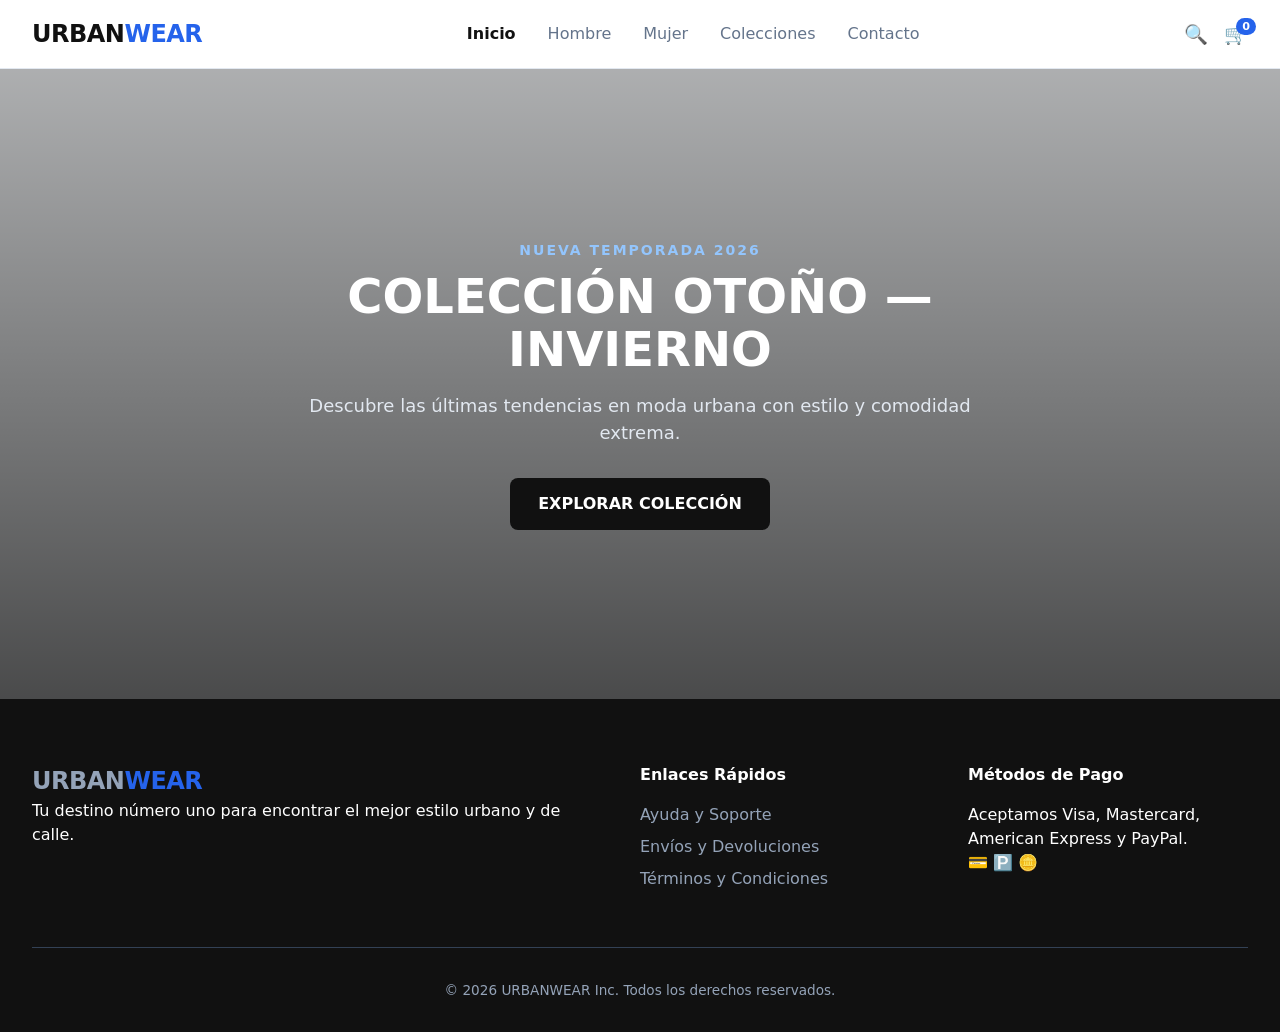
<file: index.html>
<!DOCTYPE html>
<html lang="es">
<head>
    <meta charset="UTF-8">
    <meta name="viewport" content="width=device-width, initial-scale=1.0">
    <title>URBAN WEAR - Inicio</title>
    <link rel="stylesheet" href="styles.css">
</head>
<body>

    <!-- NAVBAR -->
    <header class="navbar">
        <div class="nav-container">
            <a href="index.html" class="brand-logo">URBAN<span>WEAR</span></a> 
            <nav class="nav-links">
                <a href="index.html" class="active">Inicio</a>
                <a href="catalogo.html?genero=hombre">Hombre</a>
                <a href="catalogo.html?genero=mujer">Mujer</a>
                <a href="catalogo.html">Colecciones</a>
                <a href="#contacto">Contacto</a>
            </nav>
            <div class="nav-actions">
                <button class="icon-btn" aria-label="Buscar">🔍</button>
                <button class="icon-btn cart-btn" aria-label="Carrito">
                    🛒 <span class="badge">0</span>
                </button>
            </div>
        </div>
    </header>

    <!-- HERO BANNER -->
    <section class="hero-section">
        <div class="hero-overlay"></div>
        <div class="hero-content">
            <span class="hero-subtitle">NUEVA TEMPORADA 2026</span>
            <h1>COLECCIÓN OTOÑO — INVIERNO</h1>
            <p>Descubre las últimas tendencias en moda urbana con estilo y comodidad extrema.</p>
            <a href="catalogo.html" class="btn btn-primary">EXPLORAR COLECCIÓN</a>
        </div>
    </section>

    <!-- FOOTER -->
    <footer class="footer" id="contacto">
        <div class="footer-container">
            <div class="footer-col">
                <a href="index.html" class="brand-logo footer-logo">URBAN<span>WEAR</span></a>
                <p>Tu destino número uno para encontrar el mejor estilo urbano y de calle.</p>
            </div>
            <div class="footer-col">
                <h4>Enlaces Rápidos</h4>
                <ul>
                    <li><a href="#">Ayuda y Soporte</a></li>
                    <li><a href="#">Envíos y Devoluciones</a></li>
                    <li><a href="#">Términos y Condiciones</a></li>
                </ul>
            </div>
            <div class="footer-col">
                <h4>Métodos de Pago</h4>
                <p>Aceptamos Visa, Mastercard, American Express y PayPal.</p>
                <div class="payments-icons">💳 🅿️ 🪙</div>
            </div>
        </div>
        <div class="footer-bottom">
            <p>© 2026 URBANWEAR Inc. Todos los derechos reservados.</p>
        </div>
    </footer>

    <script src="scripts.js"></script>
</body>
</html>
</file>
<file: styles.css>
/* --- RESET Y VARIABLES --- */
:root {
    --primary-color: #111111;
    --accent-color: #2563eb;
    --bg-light: #f8fafc;
    --card-bg: #ffffff;
    --text-main: #1e293b;
    --text-muted: #64748b;
    --border-color: #e2e8f0;
    --radius: 12px;
    --shadow: 0 4px 6px -1px rgba(0, 0, 0, 0.1), 0 2px 4px -1px rgba(0, 0, 0, 0.06);
    --shadow-hover: 0 20px 25px -5px rgba(0, 0, 0, 0.1), 0 10px 10px -5px rgba(0, 0, 0, 0.04);
}

* {
    margin: 0;
    padding: 0;
    box-sizing: border-box;
    font-family: 'Inter', system-ui, -apple-system, sans-serif;
}

body {
    background-color: var(--bg-light);
    color: var(--text-main);
    line-height: 1.5;
}

/* --- NAVBAR --- */
.navbar {
    position: sticky;
    top: 0;
    background: rgba(255, 255, 255, 0.95);
    backdrop-filter: blur(8px);
    border-bottom: 1px solid var(--border-color);
    z-index: 1000;
}

.nav-container {
    max-width: 1280px;
    margin: 0 auto;
    padding: 1rem 2rem;
    display: flex;
    justify-content: space-between;
    align-items: center;
}

.brand-logo {
    font-size: 1.5rem;
    font-weight: 800;
    color: var(--primary-color);
    text-decoration: none;
    letter-spacing: -0.5px;
}

.brand-logo span {
    color: var(--accent-color);
}

.nav-links {
    display: flex;
    gap: 2rem;
}

.nav-links a {
    text-decoration: none;
    color: var(--text-muted);
    font-weight: 500;
    transition: color 0.2s;
}

.nav-links a:hover, .nav-links a.active {
    color: var(--primary-color);
    font-weight: 600;
}

.nav-actions {
    display: flex;
    gap: 1rem;
}

.icon-btn {
    background: transparent;
    border: none;
    font-size: 1.2rem;
    cursor: pointer;
    position: relative;
}

.cart-btn .badge {
    position: absolute;
    top: -5px;
    right: -8px;
    background: var(--accent-color);
    color: white;
    font-size: 0.7rem;
    font-weight: bold;
    padding: 2px 6px;
    border-radius: 99px;
}

/* --- HERO BANNER --- */
.hero-section {
    position: relative;
    height: 70vh;
    background: url('https://images.unsplash.com/photo-1441986300917-64674bd600d8?q=80&w=1600&auto=format&fit=crop') center/cover no-repeat;
    display: flex;
    align-items: center;
    justify-content: center;
    color: white;
    text-align: center;
}

.hero-overlay {
    position: absolute;
    inset: 0;
    background: linear-gradient(180deg, rgba(0,0,0,0.3) 0%, rgba(0,0,0,0.7) 100%);
}

.hero-content {
    position: relative;
    z-index: 10;
    max-width: 700px;
    padding: 0 1rem;
}

.hero-subtitle {
    font-size: 0.875rem;
    letter-spacing: 2px;
    font-weight: 600;
    color: #93c5fd;
    text-transform: uppercase;
}

.hero-content h1 {
    font-size: 3rem;
    font-weight: 800;
    margin: 0.5rem 0 1rem;
    line-height: 1.1;
}

.hero-content p {
    font-size: 1.125rem;
    margin-bottom: 2rem;
    color: #e2e8f0;
}

/* --- BOTONES --- */
.btn {
    display: inline-block;
    padding: 0.875rem 1.75rem;
    border-radius: 8px;
    font-weight: 600;
    text-decoration: none;
    cursor: pointer;
    transition: all 0.2s;
    border: none;
}

.btn-primary {
    background-color: var(--primary-color);
    color: white;
}

.btn-primary:hover {
    background-color: var(--accent-color);
    transform: translateY(-2px);
}

.btn-outline {
    background: transparent;
    border: 2px solid var(--border-color);
    color: var(--text-main);
}

.btn-outline:hover {
    border-color: var(--primary-color);
}

/* --- MAIN CONTAINER & FILTROS --- */
.main-container {
    max-width: 1280px;
    margin: 3rem auto;
    padding: 0 2rem;
    display: grid;
    grid-template-columns: 260px 1fr;
    gap: 2.5rem;
}

.sidebar-filters {
    background: var(--card-bg);
    padding: 1.5rem;
    border-radius: var(--radius);
    border: 1px solid var(--border-color);
    height: fit-content;
}

.filter-header {
    display: flex;
    justify-content: space-between;
    align-items: center;
    margin-bottom: 1.5rem;
}

.btn-clear {
    background: none;
    border: none;
    color: var(--accent-color);
    font-size: 0.85rem;
    cursor: pointer;
}

.filter-group {
    margin-bottom: 1.5rem;
    padding-bottom: 1.5rem;
    border-bottom: 1px solid var(--border-color);
}

.filter-group h4 {
    font-size: 0.95rem;
    margin-bottom: 1rem;
}

.custom-checkbox {
    display: block;
    margin-bottom: 0.5rem;
    font-size: 0.9rem;
    color: var(--text-muted);
    cursor: pointer;
}

.custom-checkbox span {
    font-size: 0.8rem;
    color: #94a3b8;
}

.size-chips {
    display: flex;
    gap: 0.5rem;
}

.chip {
    padding: 0.4rem 0.8rem;
    border: 1px solid var(--border-color);
    background: white;
    border-radius: 6px;
    font-weight: 600;
    font-size: 0.85rem;
    cursor: pointer;
}

.chip.active, .chip:hover {
    background: var(--primary-color);
    color: white;
    border-color: var(--primary-color);
}

/* --- MALLA DE PRODUCTOS --- */
.products-header {
    display: flex;
    justify-content: space-between;
    align-items: center;
    margin-bottom: 1.5rem;
}

.results-count {
    color: var(--text-muted);
    font-size: 0.9rem;
}

.products-grid {
    display: grid;
    grid-template-columns: repeat(auto-fill, minmax(240px, 1fr));
    gap: 1.5rem;
}

.product-card {
    background: var(--card-bg);
    border-radius: var(--radius);
    overflow: hidden;
    border: 1px solid var(--border-color);
    transition: all 0.3s ease;
    position: relative;
}

.product-card:hover {
    box-shadow: var(--shadow-hover);
    transform: translateY(-4px);
}

.card-image {
    position: relative;
    height: 280px;
    overflow: hidden;
}

.card-image img {
    width: 100%;
    height: 100%;
    object-fit: cover;
    transition: transform 0.4s ease;
}

.product-card:hover .card-image img {
    transform: scale(1.05);
}

.tag {
    position: absolute;
    top: 10px;
    left: 10px;
    padding: 4px 8px;
    border-radius: 4px;
    font-size: 0.75rem;
    font-weight: bold;
    color: white;
}

.tag-popular { background: var(--accent-color); }
.tag-new { background: #10b981; }
.tag-sale { background: #ef4444; }

.quick-add {
    position: absolute;
    bottom: -40px;
    left: 10px;
    right: 10px;
    background: rgba(255, 255, 255, 0.95);
    border: none;
    padding: 0.6rem;
    border-radius: 6px;
    font-weight: 600;
    cursor: pointer;
    transition: bottom 0.3s ease;
}

.product-card:hover .quick-add {
    bottom: 10px;
}

.card-info {
    padding: 1rem;
}

.category {
    font-size: 0.75rem;
    text-transform: uppercase;
    color: var(--text-muted);
    font-weight: 600;
}

.card-info h3 {
    font-size: 1rem;
    margin: 0.2rem 0 0.5rem;
}

.price {
    font-weight: 700;
    font-size: 1.1rem;
    color: var(--primary-color);
}

.currency {
    font-size: 0.8rem;
    color: var(--text-muted);
}

/* --- DETALLE SECCIÓN --- */
.featured-detail-section {
    background: white;
    border-top: 1px solid var(--border-color);
    padding: 4rem 2rem;
    margin-top: 4rem;
}

.detail-container {
    max-width: 1100px;
    margin: 0 auto;
    display: grid;
    grid-template-columns: 1fr 1fr;
    gap: 3rem;
    align-items: center;
}

.detail-image img {
    width: 100%;
    border-radius: var(--radius);
    box-shadow: var(--shadow);
}

.badge-accent {
    background: #e0e7ff;
    color: var(--accent-color);
    font-size: 0.8rem;
    font-weight: 700;
    padding: 4px 10px;
    border-radius: 99px;
}

.detail-content h2 {
    font-size: 2.2rem;
    margin: 0.5rem 0;
}

.detail-price {
    font-size: 1.75rem;
    font-weight: 800;
    color: var(--accent-color);
    margin-bottom: 1rem;
}

.description {
    color: var(--text-muted);
    margin-bottom: 1.5rem;
}

.size-selection {
    margin-bottom: 2rem;
}

.action-buttons {
    display: flex;
    gap: 1rem;
}

/* --- FOOTER --- */
.footer {
    background: var(--primary-color);
    color: white;
    padding: 4rem 2rem 2rem;
}

.footer-container {
    max-width: 1280px;
    margin: 0 auto;
    display: grid;
    grid-template-columns: 2fr 1fr 1fr;
    gap: 3rem;
    margin-bottom: 3rem;
}

.footer-logo {
    color: white;
}

.footer-col h4 {
    margin-bottom: 1rem;
}

.footer-col ul {
    list-style: none;
}

.footer-col li {
    margin-bottom: 0.5rem;
}

.footer-col a {
    color: #94a3b8;
    text-decoration: none;
}

.footer-bottom {
    text-align: center;
    border-top: 1px solid #334155;
    padding-top: 2rem;
    color: #94a3b8;
    font-size: 0.85rem;
}

/* --- RESPONSIVE --- */
@media (max-width: 900px) {
    .main-container, .detail-container, .footer-container {
        grid-template-columns: 1fr;
    }
    
    .sidebar-filters {
        display: none; /* Se ocultaría en móvil */
    }
}

/* Ventanas del carrito y búsqueda */
.uw-modal{position:fixed;inset:0;background:rgba(10,15,25,.62);display:flex;align-items:center;justify-content:center;padding:18px;z-index:9999}
.uw-modal-box{position:relative;background:#fff;color:#172033;width:min(540px,100%);max-height:85vh;overflow:auto;border-radius:14px;padding:26px;box-shadow:0 18px 60px rgba(0,0,0,.28)}
.uw-modal-box h2{margin:0 38px 20px 0;font-size:24px}
.uw-close{position:absolute;right:16px;top:12px;border:0;background:transparent;font-size:30px;cursor:pointer;color:#344054}
.uw-cart-row{display:flex;align-items:center;justify-content:space-between;gap:14px;padding:13px 0;border-bottom:1px solid #e7eaf0}
.uw-cart-row div{display:grid;gap:5px}.uw-cart-row span,.uw-cart-row small{color:#667085;font-size:14px}
.uw-remove,.uw-danger,.uw-primary{border:0;border-radius:7px;padding:10px 14px;cursor:pointer;font-weight:600}
.uw-remove,.uw-danger{background:#fee4e2;color:#b42318}.uw-primary{background:#172033;color:#fff}
.uw-cart-total{font-size:19px;font-weight:700;text-align:right;padding:18px 0}
.uw-cart-actions{display:flex;justify-content:flex-end;gap:10px;flex-wrap:wrap}
.uw-empty{color:#667085;padding:10px 0}
.uw-search-input{width:100%;box-sizing:border-box;padding:13px 14px;border:1px solid #cfd5df;border-radius:8px;font:inherit;margin-bottom:12px}
.uw-search-results{display:grid;gap:8px}.uw-search-result{display:flex;flex-direction:column;align-items:flex-start;gap:4px;text-align:left;padding:12px;border:1px solid #e4e7ec;border-radius:8px;background:#fff;cursor:pointer;color:#172033}.uw-search-result:hover{background:#f3f5f8}.uw-search-result span{font-size:12px;color:#667085;text-transform:uppercase}
</file>
